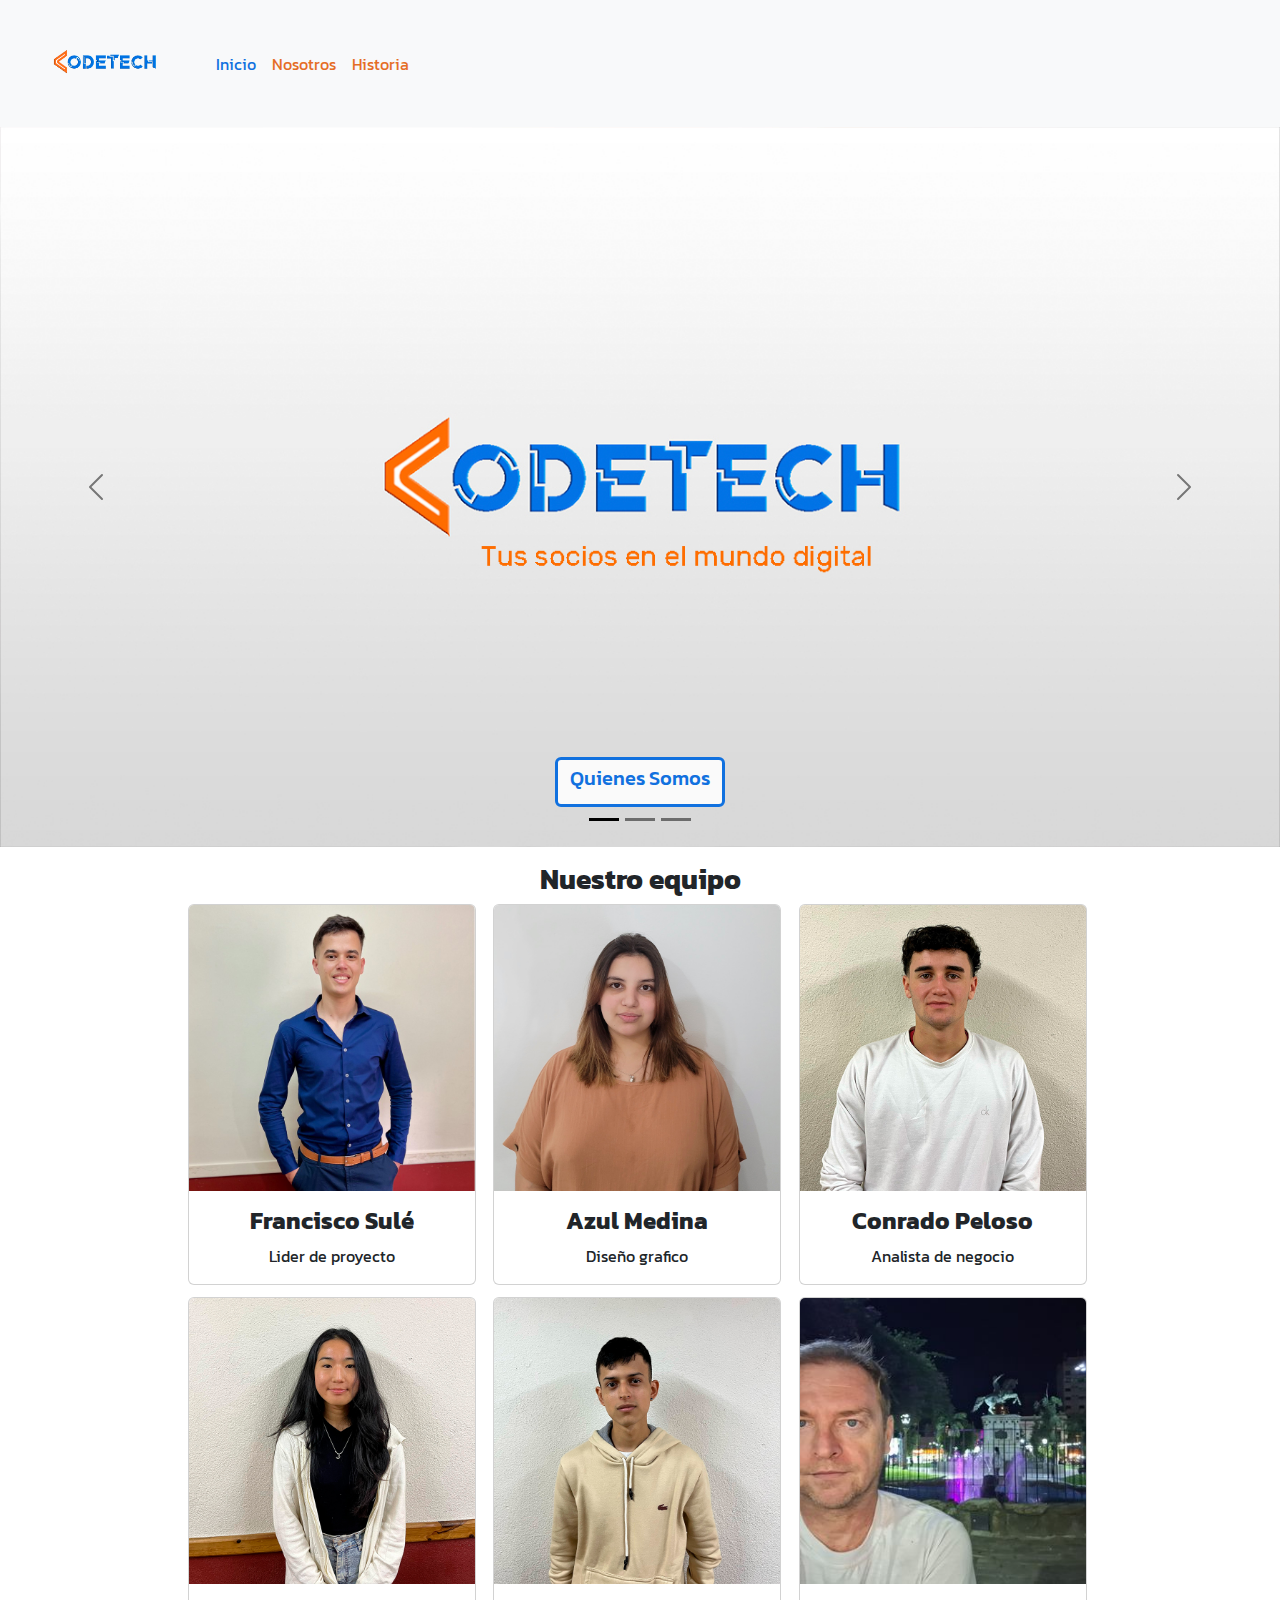
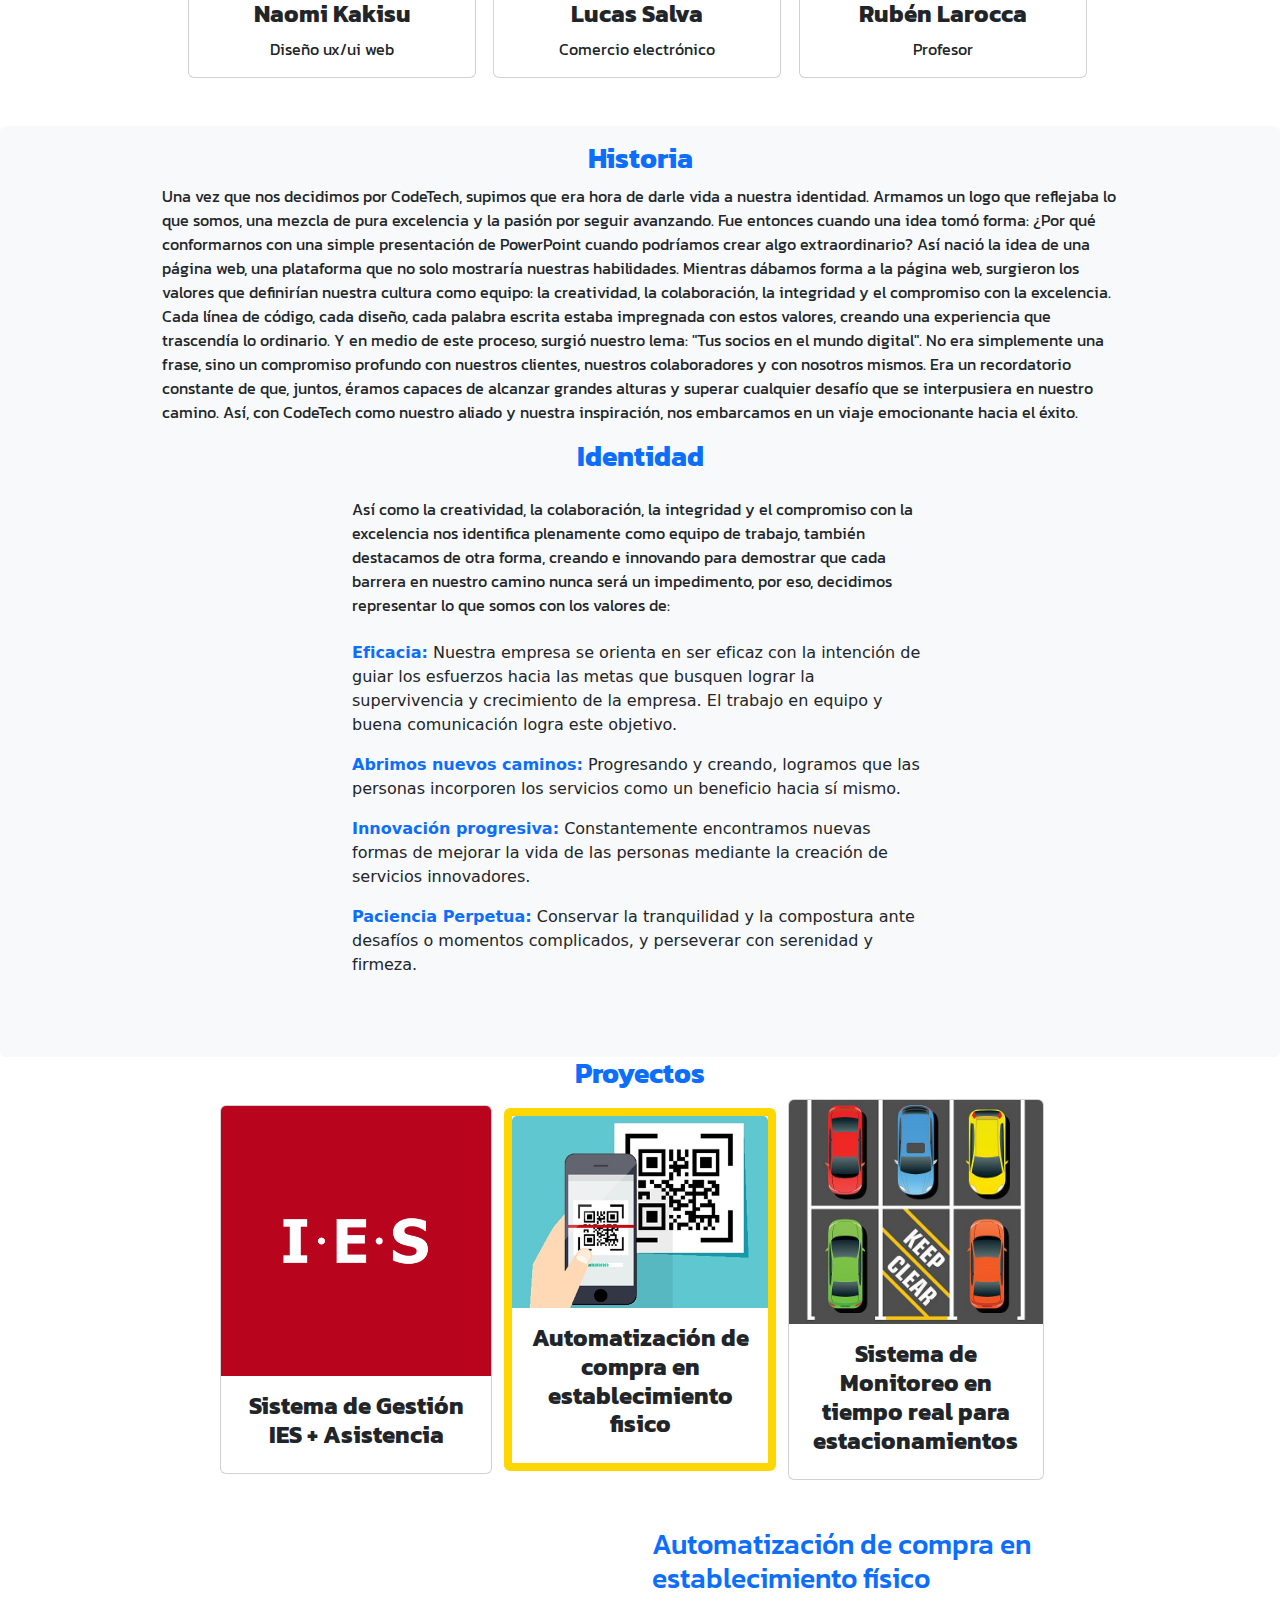
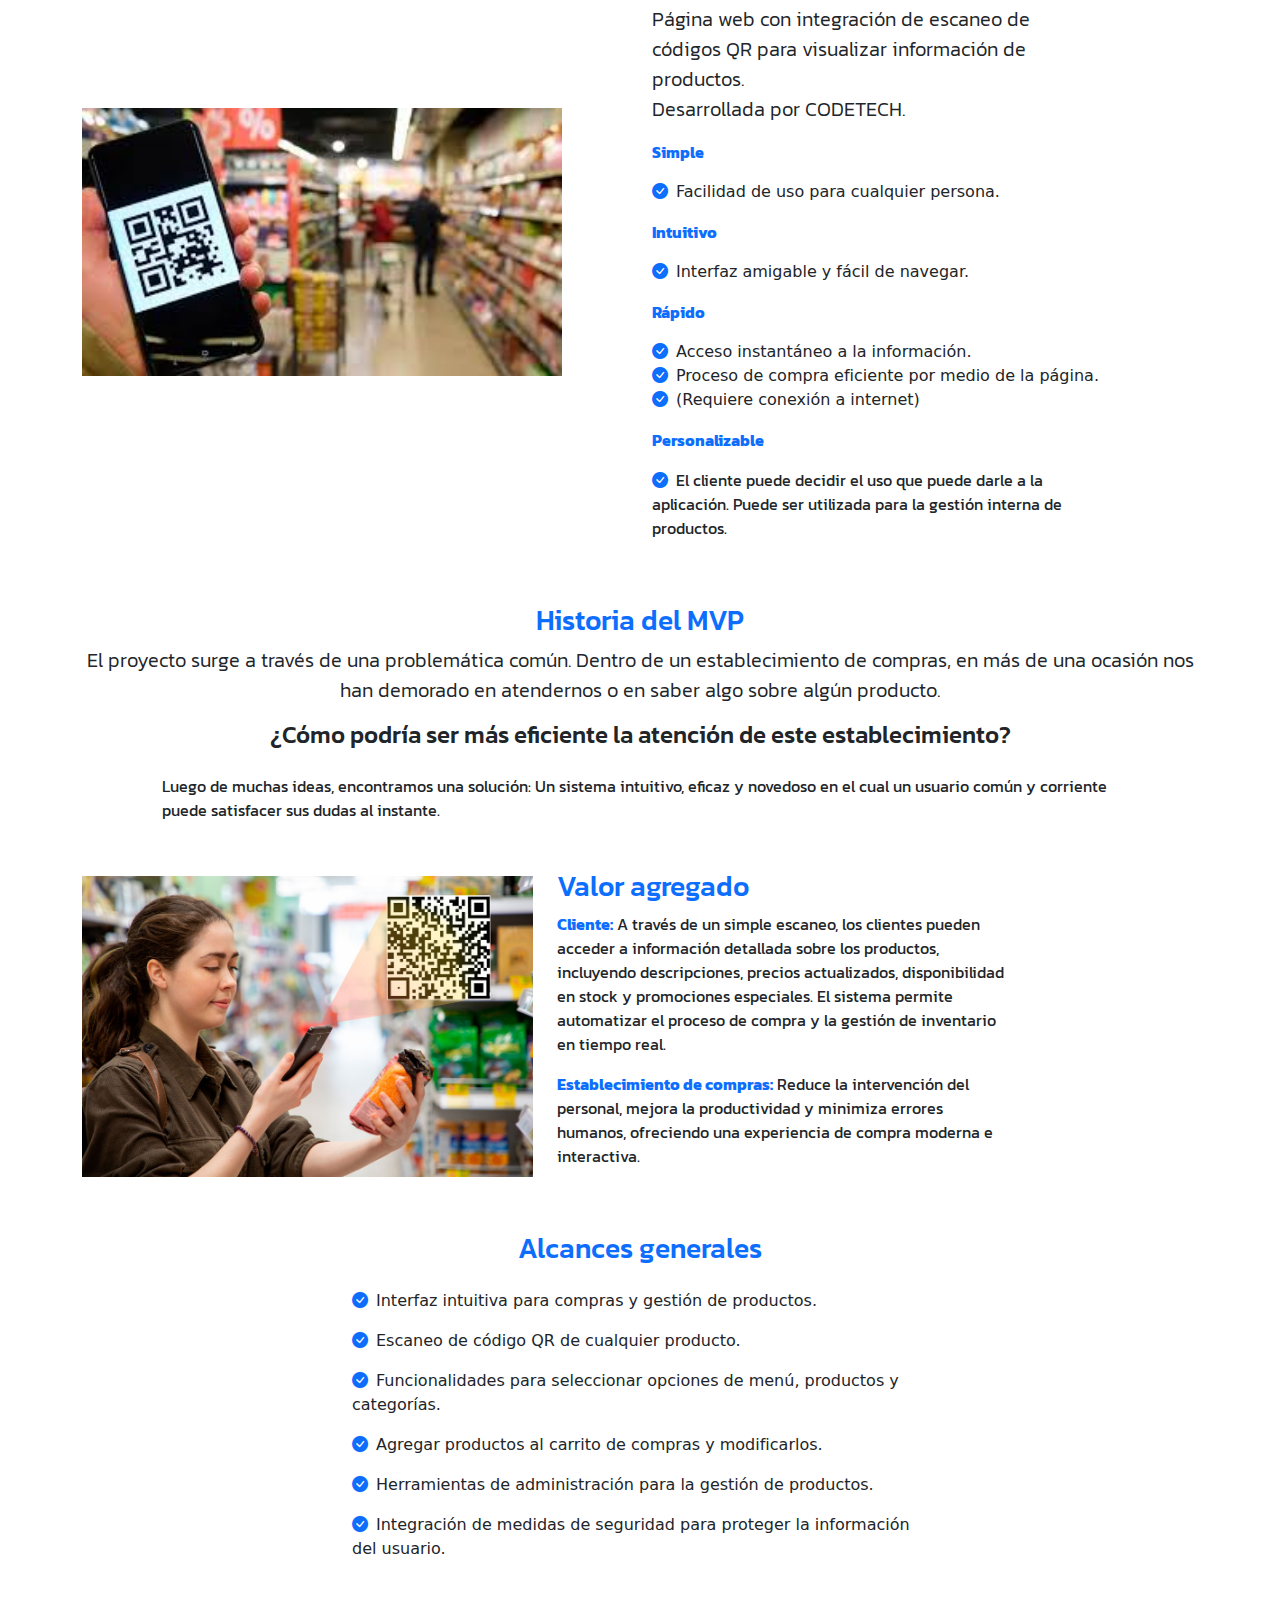
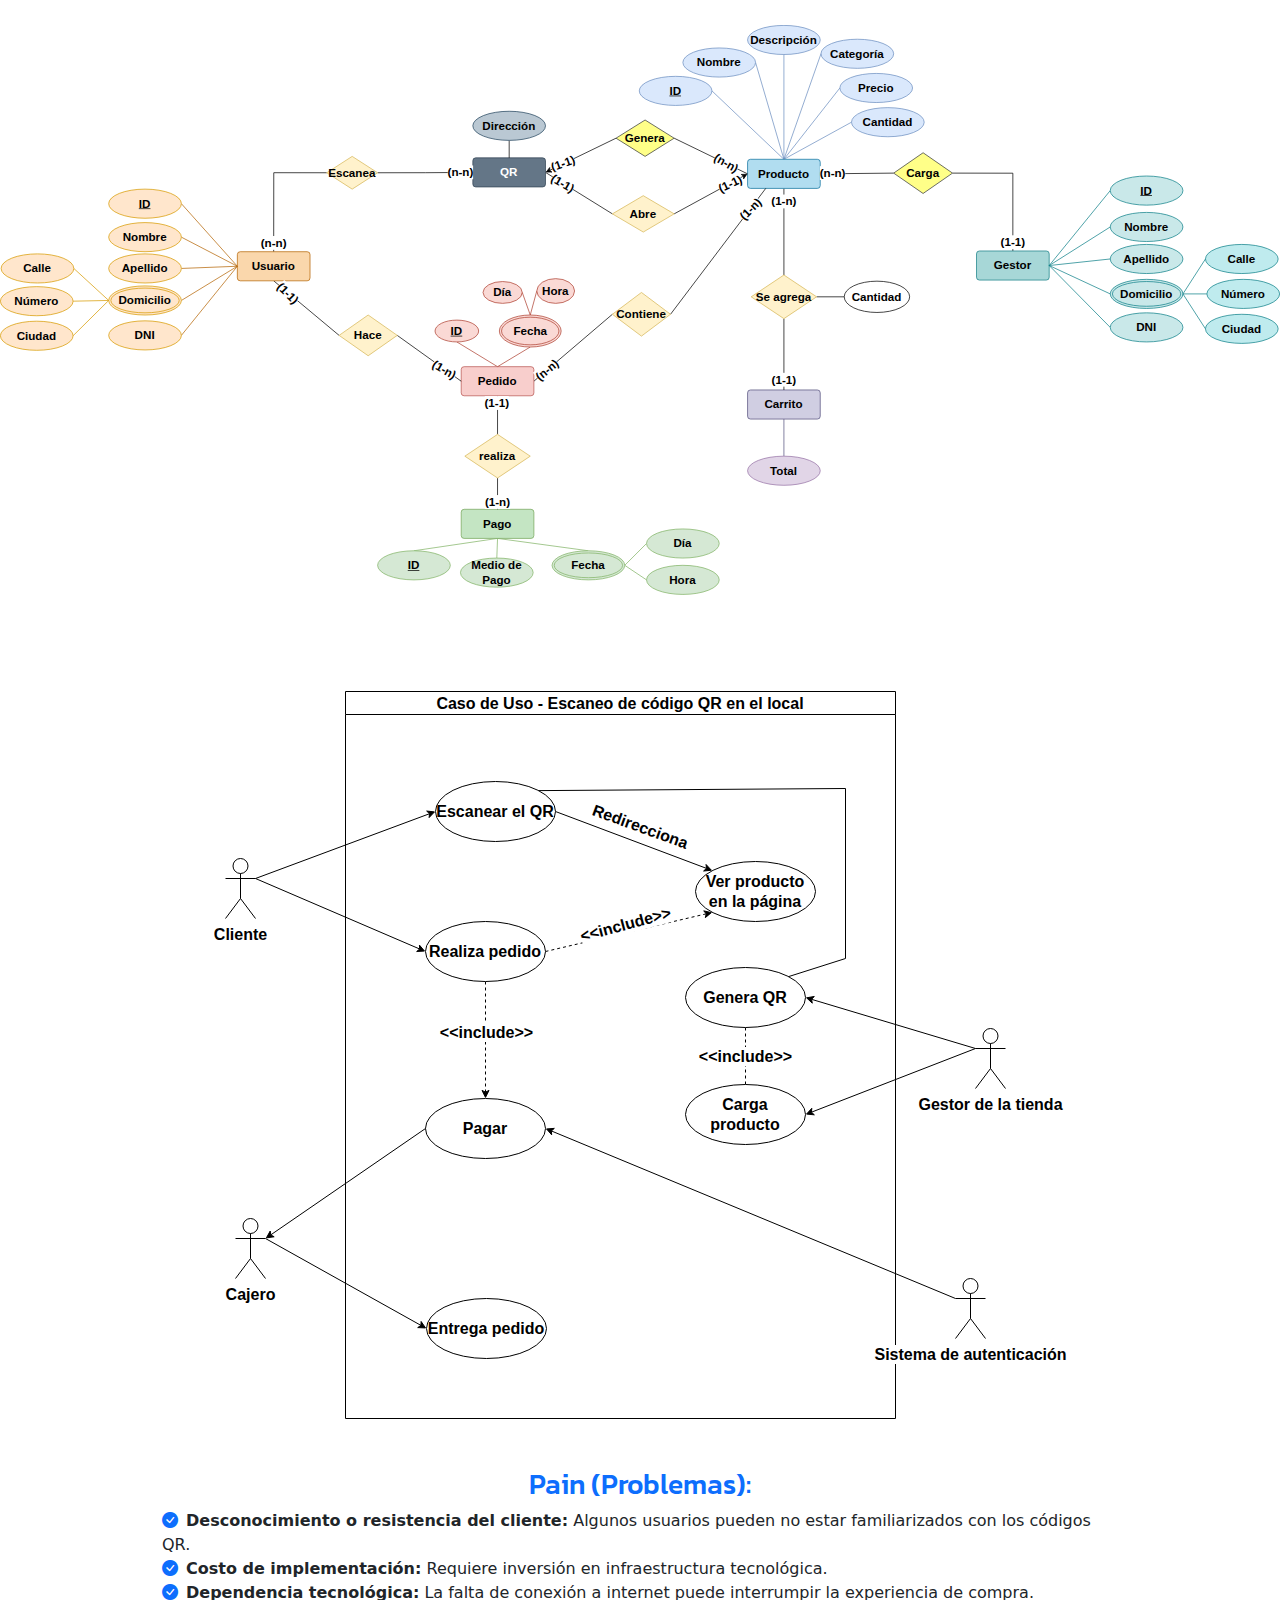
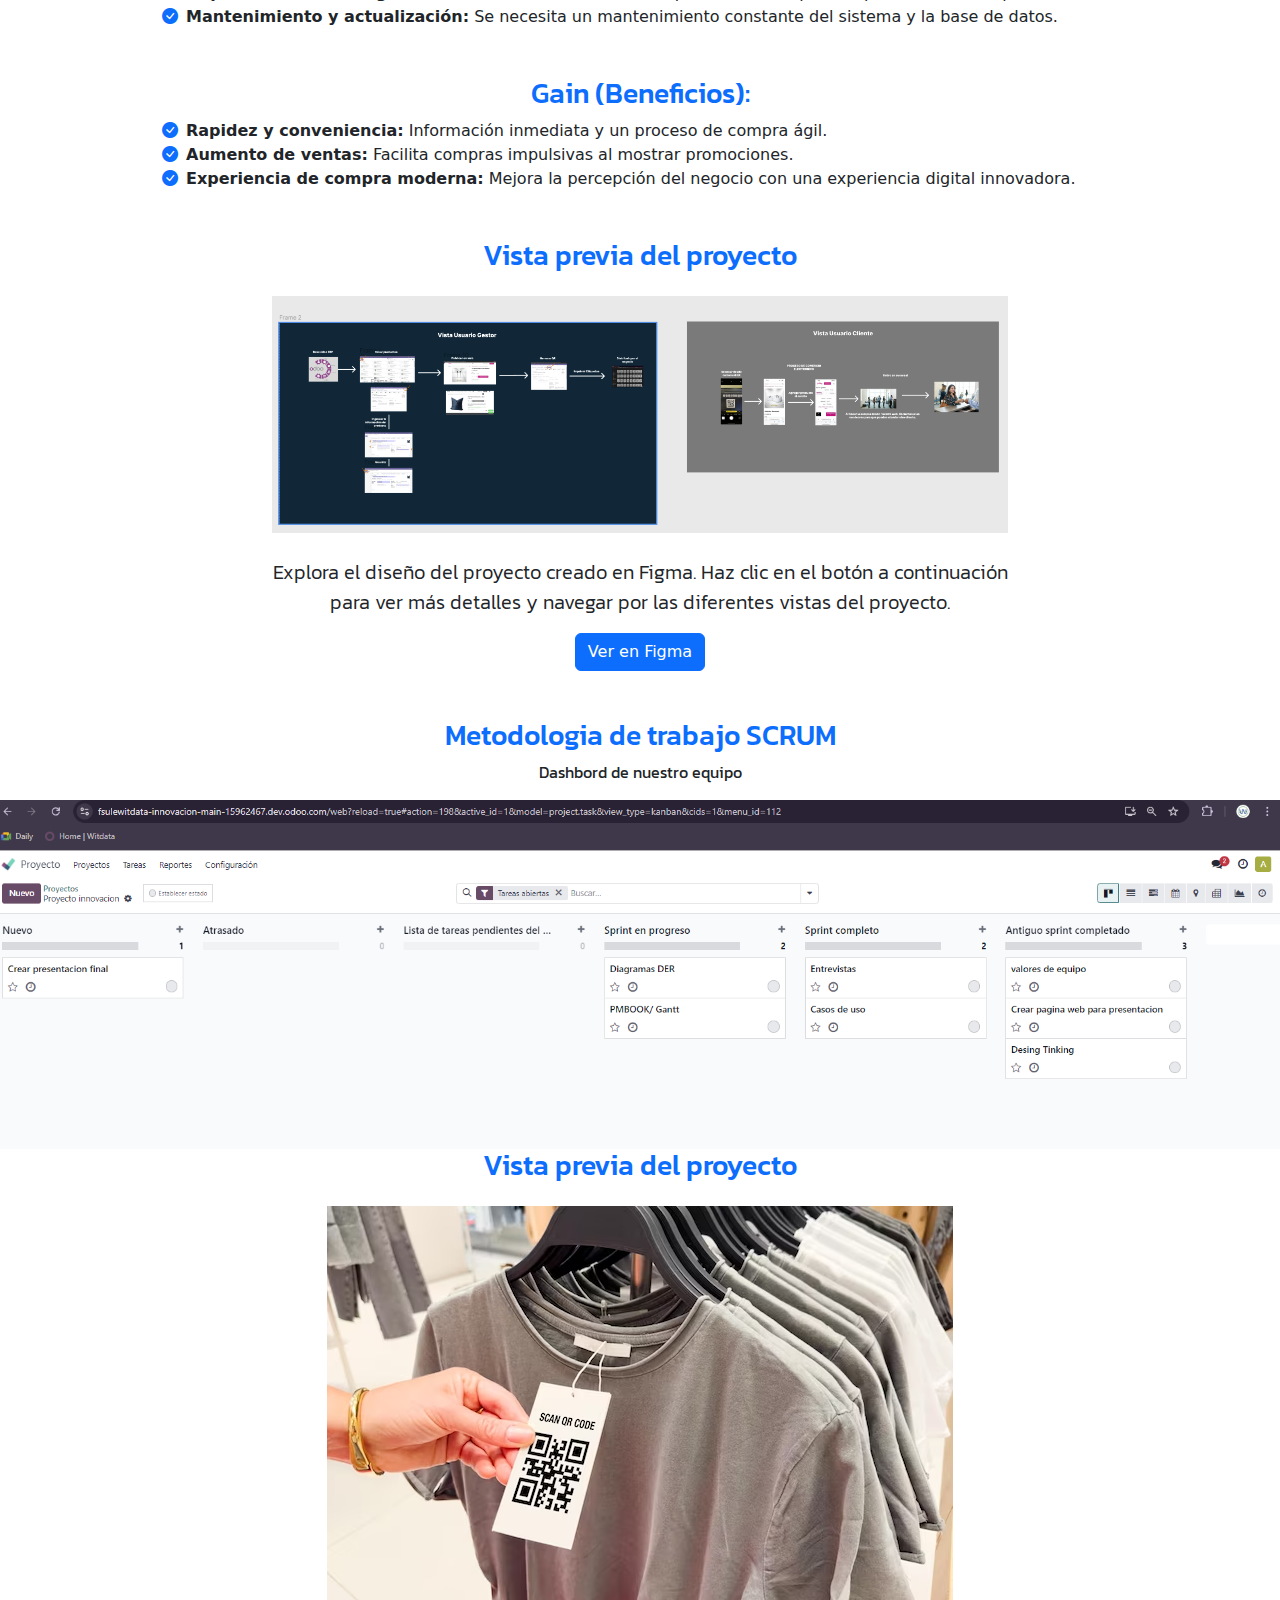
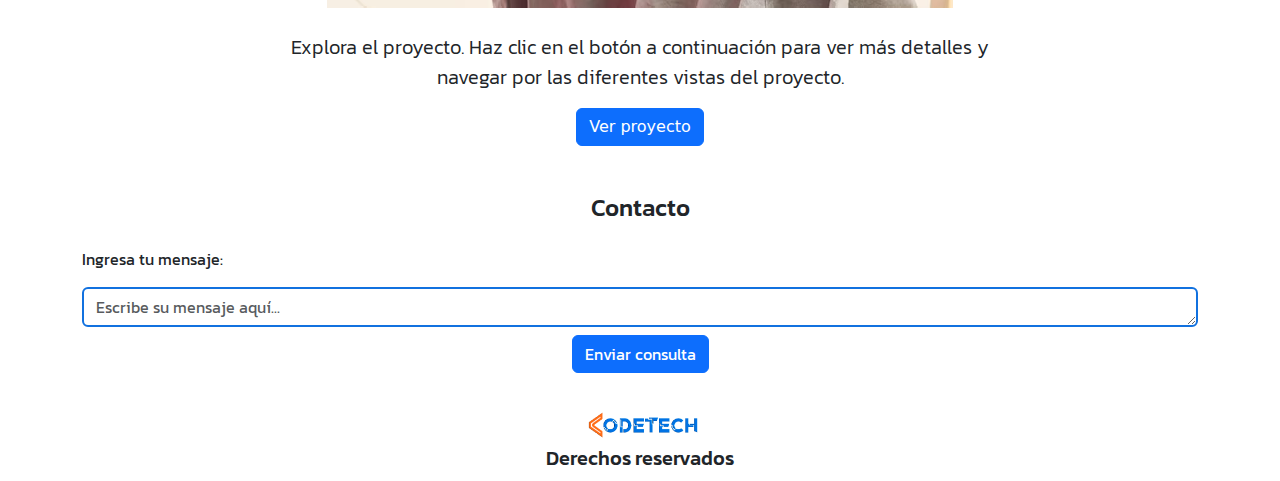
<file: index.html>
<!DOCTYPE html>
<html lang="es">

<head>
  <meta charset="UTF-8" />
  <meta name="viewport" content="width=device-width, initial-scale=1.0" />
  <title>CodeTech</title>
  <link rel="icon" type="image/png" href="/Static/CodeTech Original.png" />
  <link rel="stylesheet" href="css/index.css" />
  <link rel="stylesheet" href="css/navbar.css" />
  <link rel="stylesheet" href="css/grid.css" />
  <link rel="stylesheet" href="css/footer.css" />
  <link rel="stylesheet" href="css/gobal.css" />
  <link href="https://cdn.jsdelivr.net/npm/bootstrap@5.3.3/dist/css/bootstrap.min.css" rel="stylesheet"
    integrity="sha384-QWTKZyjpPEjISv5WaRU9OFeRpok6YctnYmDr5pNlyT2bRjXh0JMhjY6hW+ALEwIH" crossorigin="anonymous" />

  <link rel="preconnect" href="https://fonts.googleapis.com" />
  <link rel="preconnect" href="https://fonts.gstatic.com" crossorigin />
  <link rel="stylesheet" href="https://cdn.jsdelivr.net/npm/bootstrap-icons@1.3.0/font/bootstrap-icons.css">
  <link
    href="https://fonts.googleapis.com/css2?family=Kanit:ital,wght@0,100;0,200;0,300;0,400;0,500;0,600;0,700;0,800;0,900;1,100;1,200;1,300;1,400;1,500;1,600;1,700;1,800;1,900&display=swap"
    rel="stylesheet" />
</head>

<body>
  <!--Barra-->
  <nav class="navbar navbar-expand-lg bg-body-tertiary">
    <div class="container-fluid">
      <a class="navbar-brand" href="index.html">
        <img id="imgnav" src="/Static/CodeTech Original.png" alt="logo" />
      </a>
      <button class="navbar-toggler" type="button" data-bs-toggle="collapse" data-bs-target="#navbarNav"
        aria-controls="navbarNav" aria-expanded="false" aria-label="Toggle navigation">
        <span class="navbar-toggler-icon"></span>
      </button>
      <div class="collapse navbar-collapse" id="navbarNav">
        <ul class="navbar-nav">
          <li class="nav-item">
            <a class="nav-link active" style="color: #1171df" aria-current="page" href="index.html">Inicio</a>
          </li>
          <li class="nav-item">
            <a class="nav-link" style="color: #e56d25" href="#nosotros">Nosotros</a>
          </li>
          <li class="nav-item">
            <a class="nav-link" style="color: #e56d25" href="#historia">Historia</a>
          </li>
        </ul>
      </div>
    </div>
  </nav>

  <!--Inicio de carrucel Computadora-->

  <div style="font-family: monospace" id="carouselExampleDark" class="carousel carousel-dark slide">
    <div class="carousel-indicators">
      <button type="button" data-bs-target="#carouselExampleDark" data-bs-slide-to="0" class="active"
        aria-current="true" aria-label="Slide 1"></button>
      <button type="button" data-bs-target="#carouselExampleDark" data-bs-slide-to="1" aria-label="Slide 2"></button>
      <button type="button" data-bs-target="#carouselExampleDark" data-bs-slide-to="2" aria-label="Slide 3"></button>
    </div>
    <div class="carousel-inner">
      <div class="carousel-item active" data-bs-interval="3000">
        <img src="/Static/CodeTech Lema.png" class="d-block w-100" alt="..." />
        <div class="carousel-caption d-none d-md-block">
          <a class="btn btn-secondary" href="#nosotros" style="
                color: #1171df;
                background-color: #ffffffda;
                border: #1171df solid;
              " role="button" aria-disabled="true">
            <h5>Quienes Somos</h5>
          </a>
        </div>
      </div>
      <div class="carousel-item" data-bs-interval="2000">
        <img src="/Static/Fondo1logo.jpg" class="d-block w-100" alt="..." />
        <div class="carousel-caption d-none d-md-block">
          <a class="btn btn-secondary" href="#historia" style="
                color: #1171df;
                background-color: #ffffffda;
                border: #1171df solid;
              " role="button" aria-disabled="true">
            <h5>Nuestra historia</h5>
          </a>
          <p></p>
        </div>
      </div>
      <div class="carousel-item">
        <img src="/Static/Fondo2logo.jpg" class="d-block w-100" alt="..." />
        <div class="carousel-caption d-none d-md-block">
          <a class="btn btn-secondary" href="#whatsappForm" style="
                color: #1171df;
                background-color: #ffffffda;
                border: #1171df solid;
              " role="button" aria-disabled="true">
            <h5>Contacto</h5>
          </a>
          <p></p>
        </div>
      </div>
    </div>
    <button class="carousel-control-prev" type="button" data-bs-target="#carouselExampleDark" data-bs-slide="prev">
      <span class="carousel-control-prev-icon" aria-hidden="true"></span>
      <span class="visually-hidden">Previous</span>
    </button>
    <button class="carousel-control-next" type="button" data-bs-target="#carouselExampleDark" data-bs-slide="next">
      <span class="carousel-control-next-icon" aria-hidden="true"></span>
      <span class="visually-hidden">Next</span>
    </button>
  </div>
  <!--Fin carrusel computadora-->

  <!--Inicio carrusel mobile-->
  <div style="font-family: 'Kanit', sans-serif" id="carouselExampleIndicators" data-bs-ride="carousel"
    class="carousel slide">
    <div class="carousel-inner">
      <div class="carousel-item active">
        <img src="/Static/CodeTech Lema.png" class="d-block w-100" alt="..." />
        <div class="boton-carrousel d-flex justify-content-center">
          <!-- Modificación aquí -->
          <a class="btn btn-secondary" style="
                color: #1171df;
                background-color: #ffffffda;
                border: #1171df solid;
              " href="#nosotros" role="button" aria-disabled="true">
            <h5>Quienes Somos</h5>
          </a>
          <!-- <p>Tus socios en el mundo digital</p> -->
        </div>
      </div>
      <div class="carousel-item">
        <img src="/Static/Fondo1logo.jpg" class="d-block w-100" alt="..." />
        <div class="boton-carrousel d-flex justify-content-center">
          <!-- Modificación aquí -->
          <a class="btn btn-secondary" href="#historia" style="
                color: #1171df;
                background-color: #ffffffda;
                border: #1171df solid;
              " role="button" aria-disabled="true">
            <h5>Nuestra historia</h5>
          </a>
        </div>
      </div>
      <div class="carousel-item">
        <img src="/Static/Fondo2logo.jpg" class="d-block w-100" alt="..." />
        <div class="boton-carrousel d-flex justify-content-center">
          <!-- Modificación aquí -->
          <a class="btn btn-secondary" href="#whatsappForm" style="
                color: #1171df;
                background-color: #ffffffda;
                border: #1171df solid;
              " role="button" aria-disabled="true">
            <h5>Contacto</h5>
          </a>
        </div>
      </div>
    </div>
    <button class="carousel-control-prev" type="button" data-bs-target="#carouselExampleIndicators"
      data-bs-slide="prev">
      <span class="carousel-control-prev-icon" aria-hidden="true"></span>
      <span class="visually-hidden">Previous</span>
    </button>
    <button class="carousel-control-next" type="button" data-bs-target="#carouselExampleIndicators"
      data-bs-slide="next">
      <span class="carousel-control-next-icon" aria-hidden="true"></span>
      <span class="visually-hidden">Next</span>
    </button>
  </div>
  <!--Fin carrusel mobile-->


  <h3 style="font-family: 'Kanit', sans-serif;" id="nosotros" class="fw-bold mt-3 text-center">Nuestro equipo</h3>

  <div class="contenedor" style="font-family: 'Kanit', sans-serif;">
    <div class="grid3">
      <div class="card" style="width: 18rem">
        <img src="./Static/imgNosotros/Francisco.jpg" class="card-img-top" alt="..." />
        <div class="card-body">
          <h4 class="fw-bold text-center">Francisco Sulé</h4>
          <p class="card-text text-center">Lider de proyecto</p>
        </div>
      </div>
      <!--Fin card-->
      <div class="card" style="width: 18rem">
        <img src="./Static/imgNosotros/Azul.jpg" class="card-img-top" alt="..." />
        <div class="card-body">
          <h4 class="fw-bold text-center">Azul Medina</h4>
          <p class="card-text text-center">Diseño grafico</p>
        </div>
      </div>
      <!--Fin card-->
      <div class="card" style="width: 18rem">
        <img src="./Static/imgNosotros/Conrado.jpg" class="card-img-top" alt="..." />
        <div class="card-body">
          <h4 class="fw-bold text-center">Conrado Peloso</h4>
          <p class="card-text text-center">Analista de negocio</p>
        </div>
      </div>
      <!--Fin card-->
      <div class="card" style="width: 18rem">
        <img src="./Static/imgNosotros/Naomi.jpg" class="card-img-top" alt="..." />
        <div class="card-body">
          <h4 class="fw-bold text-center">Naomi Kakisu</h4>
          <p class="card-text text-center">Diseño ux/ui web</p>
        </div>
      </div>
      <!--Fin card-->
      <div class="card" style="width: 18rem">
        <img src="./Static/imgNosotros/Lucas.jpg" class="card-img-top" alt="..." />
        <div class="card-body">
          <h4 class="fw-bold text-center">Lucas Salva</h4>
          <p class="card-text text-center">Comercio electrónico</p>
        </div>
      </div>
      <!--Fin card-->
      <div class="card" style="width: 18rem">
        <img src="./Static/imgNosotros/Ruben.jpg" class="card-img-top" alt="..." />
        <div class="card-body">
          <h4 class="fw-bold text-center">Rubén Larocca</h4>
          <p class="card-text text-center">Profesor</p>
        </div>
      </div>
      <!--Fin card-->
    </div>
    <!--Fin grid3-->
  </div>
  <!--Fin contenedor-->



  <div data-bs-spy="scroll" data-bs-target="#navbar-example2" data-bs-root-margin="0px 0px -40%"
    data-bs-smooth-scroll="true" class="scrollspy-example container-fluid bg-body-tertiary p-3 mt-5 rounded-2"
    tabindex="0">

    <div class="container">
      <h3 id="historia" class="text-center fw-bold color-primario">Historia</h3>
      <p class="text-start historia">
        Una vez que nos decidimos por CodeTech, supimos que era hora de darle
        vida a nuestra identidad. Armamos un logo que reflejaba lo que somos,
        una mezcla de pura excelencia y la pasión por seguir avanzando. Fue
        entonces cuando una idea tomó forma: ¿Por qué conformarnos con una
        simple presentación de PowerPoint cuando podríamos crear algo
        extraordinario? Así nació la idea de una página web, una plataforma que
        no solo mostraría nuestras habilidades. Mientras dábamos forma a la
        página web, surgieron los valores que definirían nuestra cultura como
        equipo: la creatividad, la colaboración, la integridad y el compromiso
        con la excelencia. Cada línea de código, cada diseño, cada palabra
        escrita estaba impregnada con estos valores, creando una experiencia que
        trascendía lo ordinario. Y en medio de este proceso, surgió nuestro
        lema: "Tus socios en el mundo digital". No era simplemente una frase,
        sino un compromiso profundo con nuestros clientes, nuestros
        colaboradores y con nosotros mismos. Era un recordatorio constante de
        que, juntos, éramos capaces de alcanzar grandes alturas y superar
        cualquier desafío que se interpusiera en nuestro camino. Así, con
        CodeTech como nuestro aliado y nuestra inspiración, nos embarcamos en un
        viaje emocionante hacia el éxito.
      </p>
    </div>

    <div class="container mb-5">
  <h3 class="text-center fw-bold color-primario mb-4">Identidad</h3>
  
  <div class="row justify-content-center">
    <div class="col-md-8">
      <p id="scrollspyHeading2" class="text-start historia mb-4">
        Así como la creatividad, la colaboración, la integridad y el compromiso con la excelencia nos identifica
        plenamente como equipo de trabajo, también destacamos de otra forma, creando e innovando para demostrar que cada
        barrera en nuestro camino nunca será un impedimento, por eso, decidimos representar lo que somos con los valores
        de:
      </p>
      
      <ul class="list-unstyled historia">
        <li class="mb-3">
          <b class="text-primary">Eficacia:</b> Nuestra empresa se orienta en ser eficaz con la intención de guiar los
          esfuerzos hacia las metas que busquen lograr la supervivencia y crecimiento de la empresa. El trabajo en equipo y buena
          comunicación logra este objetivo.
        </li>
        <li class="mb-3">
          <b class="text-primary">Abrimos nuevos caminos:</b> Progresando y creando, logramos que las personas incorporen los servicios
          como un beneficio hacia sí mismo.
        </li>
        <li class="mb-3">
          <b class="text-primary">Innovación progresiva:</b> Constantemente encontramos nuevas formas de mejorar la vida de las personas
          mediante la creación de servicios innovadores.
        </li>
        <li class="mb-3">
          <b class="text-primary">Paciencia Perpetua:</b> Conservar la tranquilidad y la compostura ante desafíos o momentos complicados, y
          perseverar con serenidad y firmeza.
        </li>
      </ul>
    </div>
  </div>
</div>


  </div>



  <h3 style="font-family: 'Kanit', sans-serif;" class="fw-bold color-primario text-center">Proyectos</h3>

  <div class="contenedor" style="font-family: 'Kanit', sans-serif;">
    <div class="grid3">
      <div class="card" style="width: 17rem">
        <img src="./Static/IES.png" class="card-img-top" alt="..." />
        <div class="card-body">
          <h4 class="fw-bold text-center">Sistema de Gestión IES + Asistencia</h4>
          <p class="card-text text-center"></p>
        </div>
      </div>
      <!--Fin card-->
      <div class="card" style="width: 17rem; border: solid 8px gold;;">
        <img src="./Static/qr.jpg" class="card-img-top" alt="..." />
        <div class="card-body">
          <h4 class="fw-bold text-center">Automatización de compra en establecimiento fisico</h4>
          <p class="card-text text-center"></p>
        </div>
      </div>
      <!--Fin card-->
      <div class="card" style="width: 16rem">
        <img src="./Static/estacionamiento.jpg" class="card-img-top" alt="..." />
        <div class="card-body">
          <h4 class="fw-bold text-center">Sistema de Monitoreo en tiempo real para estacionamientos</h4>
          <p class="card-text text-center"></p>
        </div>
      </div>
      <!--Fin card-->

      <!--Fin card-->

      <!--Fin card-->

      <!--Fin card-->
    </div>
    <!--Fin grid3-->
  </div>
  <!--Fin contenedor-->

  <div class="container mt-5 mb-5" >
    <div class="row align-items-center">
      <!-- Columna más grande para la imagen a la izquierda -->
      <div class="col-md-6 mb-4 mb-md-0">
        <img src="/Static/img-grid.jpg" style="width: 30em;" alt="Imagen relacionada con automatización de compra">
      </div>
  
      <!-- Columna más pequeña para el texto a la derecha -->
      <div class="col-md-5">
        <h3 class="text-primary">Automatización de compra en establecimiento físico</h3>
        <p class="lead">Página web con integración de escaneo de códigos QR para visualizar información de productos.<br>
          Desarrollada por CODETECH.</p>
  
        <div class="text-start">
          <p><b class="text-primary">Simple</b></p>
          <ul class="list-unstyled">
            <li><i class="bi bi-check-circle-fill text-primary me-2"></i>Facilidad de uso para cualquier persona.</li>
          </ul>
  
          <p><b class="text-primary">Intuitivo</b></p>
          <ul class="list-unstyled">
            <li><i class="bi bi-check-circle-fill text-primary me-2"></i>Interfaz amigable y fácil de navegar.</li>
          </ul>
  
          <p><b class="text-primary">Rápido</b></p>
          <ul class="list-unstyled">
            <li><i class="bi bi-check-circle-fill text-primary me-2"></i>Acceso instantáneo a la información.</li>
            <li><i class="bi bi-check-circle-fill text-primary me-2"></i>Proceso de compra eficiente por medio de la página.</li>
            <li><i class="bi bi-check-circle-fill text-primary me-2"></i>(Requiere conexión a internet)</li>
          </ul>
  
          <p><b class="text-primary">Personalizable</b></p>
          <p><i class="bi bi-check-circle-fill text-primary me-2"></i>El cliente puede decidir el uso que puede darle a la aplicación. Puede ser utilizada para la gestión interna de productos.</p>
        </div>
      </div>
    </div>
  </div>
  
  
  
  <div class="text-center container mt-5 mb-5">
    <h3 class="text-primary">Historia del MVP</h3>
    <p class="lead">El proyecto surge a través de una problemática común. Dentro de un establecimiento de compras, en más de una ocasión nos han demorado en atendernos o en saber algo sobre algún producto.</p>
    <h4 class="text-center mb-4">¿Cómo podría ser más eficiente la atención de este establecimiento?</h4>
    <div class="text-start historia">
      <p>Luego de muchas ideas, encontramos una solución: Un sistema intuitivo, eficaz y novedoso en el cual un usuario común y corriente puede satisfacer sus dudas al instante.</p>
    </div>
  </div>
  
  <div class="container mt-5 mb-5">
    <div class="row align-items-center">
      <!-- Columna más grande para la imagen a la izquierda -->
      <div class="col-md-5 mb-4 mb-md-0">
        <img src="/Static/1shutterstock_1373989358-2.jpg" class="img-fluid" style="width: 30em;" alt="Imagen relacionada con valor agregado">
      </div>
  
      <!-- Columna más pequeña para el texto a la derecha -->
      <div class="col-md-5">
        <h3 class="text-primary">Valor agregado</h3>
        <p><b class="text-primary">Cliente:</b> A través de un simple escaneo, los clientes pueden acceder a información detallada sobre los productos, incluyendo descripciones, precios actualizados, disponibilidad en stock y promociones especiales. El sistema permite automatizar el proceso de compra y la gestión de inventario en tiempo real.</p>
  
        <p><b class="text-primary">Establecimiento de compras:</b> Reduce la intervención del personal, mejora la productividad y minimiza errores humanos, ofreciendo una experiencia de compra moderna e interactiva.</p>
      </div>
    </div>
  </div>
  
  <div class="container mb-5">
    <h3 class="text-primary text-center mb-4">Alcances generales</h3>
    <div class="row justify-content-center">
      <div class="col-md-8">
        <ul class="list-unstyled historia">
          <li class="mb-3"><i class="bi bi-check-circle-fill text-primary me-2"></i>Interfaz intuitiva para compras y gestión de productos.</li>
          <li class="mb-3"><i class="bi bi-check-circle-fill text-primary me-2"></i>Escaneo de código QR de cualquier producto.</li>
          <li class="mb-3"><i class="bi bi-check-circle-fill text-primary me-2"></i>Funcionalidades para seleccionar opciones de menú, productos y categorías.</li>
          <li class="mb-3"><i class="bi bi-check-circle-fill text-primary me-2"></i>Agregar productos al carrito de compras y modificarlos.</li>
          <li class="mb-3"><i class="bi bi-check-circle-fill text-primary me-2"></i>Herramientas de administración para la gestión de productos.</li>
          <li class="mb-3"><i class="bi bi-check-circle-fill text-primary me-2"></i>Integración de medidas de seguridad para proteger la información del usuario.</li>
        </ul>
      </div>
    </div>
  </div>
  
  
  
  <div class="text-center mt-5 mb-5">
    <img src="/Static/CodeTech DER.svg" class="img-fluid" alt="">
  </div>
  <div class="text-center mt-5 mb-5">
    <img src="/Static/CodeTech Caso de Uso.drawio.svg" class="img-fluid mt-5" alt="">
  </div>

  
  <div class="container mb-5">
    <h3 class="text-primary text-center">Pain (Problemas):</h3>
    <ul class="historia list-unstyled">
      <li><i class="bi bi-check-circle-fill text-primary mb-2 me-2"></i><b>Desconocimiento o resistencia del cliente:</b> Algunos usuarios pueden no estar familiarizados con los códigos QR.</li>
      <li><i class="bi bi-check-circle-fill text-primary mb-2 me-2"></i><b>Costo de implementación:</b> Requiere inversión en infraestructura tecnológica.</li>
      <li><i class="bi bi-check-circle-fill text-primary mb-2 me-2"></i><b>Dependencia tecnológica:</b> La falta de conexión a internet puede interrumpir la experiencia de compra.</li>
      <li><i class="bi bi-check-circle-fill text-primary mb-2 me-2"></i><b>Mantenimiento y actualización:</b> Se necesita un mantenimiento constante del sistema y la base de datos.</li>
    </ul>
  </div>
  
  <div class="container mb-5">
    <h3 class="text-primary text-center">Gain (Beneficios):</h3>
    <ul class="historia list-unstyled">
      <li><i class="bi bi-check-circle-fill text-primary mb-2 me-2"></i><b>Rapidez y conveniencia:</b> Información inmediata y un proceso de compra ágil.</li>
      <li><i class="bi bi-check-circle-fill text-primary mb-2 me-2"></i><b>Aumento de ventas:</b> Facilita compras impulsivas al mostrar promociones.</li>
      <li><i class="bi bi-check-circle-fill text-primary mb-2 me-2"></i><b>Experiencia de compra moderna:</b> Mejora la percepción del negocio con una experiencia digital innovadora.</li>
    </ul>
  </div>
  
  <div class="container text-center mb-5">
    <h3 class="text-primary mb-4">Vista previa del proyecto</h3>
    
    <div class="row justify-content-center">
      <div class="col-md-8">
        <!-- Imagen de vista previa -->
        <img src="/Static/figma.png" class="img-fluid mb-4" alt="Vista previa del proyecto en Figma">
        
        <!-- Descripción -->
        <p class="lead">Explora el diseño del proyecto creado en Figma. Haz clic en el botón a continuación para ver más detalles y navegar por las diferentes vistas del proyecto.</p>
        
        <!-- Botón para ver en Figma -->
        <a href="https://www.figma.com/design/RBTGHThtKfzDJ5OLXauoVT/innovacion?node-id=0-1&node-type=canvas&t=x12lH61gSqjbdBRN-0" class="btn btn-primary" target="_blank">
          Ver en Figma
        </a>
      </div>
    </div>
  </div>
  


  <div class="text-center mt-3">
    <h3 class="color-primario">Metodologia de trabajo SCRUM</h3>
    <p>Dashbord de nuestro equipo</p>
    <img class="img-fluid" src="./Static/Metodologia de trabajo.png" alt="">
  </div>

  <div class="container text-center mb-5">
    <h3 class="text-primary mb-4">Vista previa del proyecto</h3>
    
    <div class="row justify-content-center">
      <div class="col-md-8">
        <!-- Imagen de vista previa -->
        <img src="/Static/qr-odoo.avif" class="img-fluid mb-4" alt="Vista previa del proyecto en Figma">
        
        <!-- Descripción -->
        <p class="lead">Explora el proyecto. Haz clic en el botón a continuación para ver más detalles y navegar por las diferentes vistas del proyecto.</p>
        
        <!-- Botón para ver en Figma -->
        <a href="https://fsulewitdata-innovacion.odoo.com/" class="btn btn-primary" target="_blank">
          Ver proyecto
        </a>
      </div>
    </div>
  </div>

  <div style="font-family: 'Kanit', sans-serif" class="container d-flex flex-column justify-content-center mt-5">
    <h4 class="mb-4 text-center">Contacto</h4>

    <form class="d-flex flex-column justify-content-center" id="whatsappForm">
      <div class="form-group">
        <label for="mensaje" class="text-center align-self-center">Ingresa tu mensaje:</label>
        <textarea style="border: solid 2px #1171df" class="form-control mt-3 mx-auto" id="mensaje" name="mensaje"
          rows="4" placeholder="Escribe su mensaje aquí..."></textarea>
      </div>
      <button type="submit" class="btn btn-primary mt-2 align-self-center">
        Enviar consulta
      </button>
    </form>
  </div>

  <footer>
    <div>
      <img src="/Static/CodeTech Original.png" alt="" />
      <!-- <nav
          class="contenedor d-flex justify-content-center"
          style="gap: 12px; margin-top: -10pxrem"
        >
          <a style="color: #e56d25; text-decoration: none" href="nosotros.html"
            >Quienes somos</a
          >
          <a style="color: #e56d25; text-decoration: none" href="">Identidad</a>
          <a style="color: #e56d25; text-decoration: none" href="historia.html"
            >Nuestra historia</a
          >
        </nav> -->
      <h5 class="">Derechos reservados</h5>
    </div>
  </footer>

  <script src="js/script.js"></script>
  <script src="https://cdn.jsdelivr.net/npm/bootstrap@5.3.3/dist/js/bootstrap.bundle.min.js"
    integrity="sha384-YvpcrYf0tY3lHB60NNkmXc5s9fDVZLESaAA55NDzOxhy9GkcIdslK1eN7N6jIeHz"
    crossorigin="anonymous"></script>
</body>

</html>
</file>
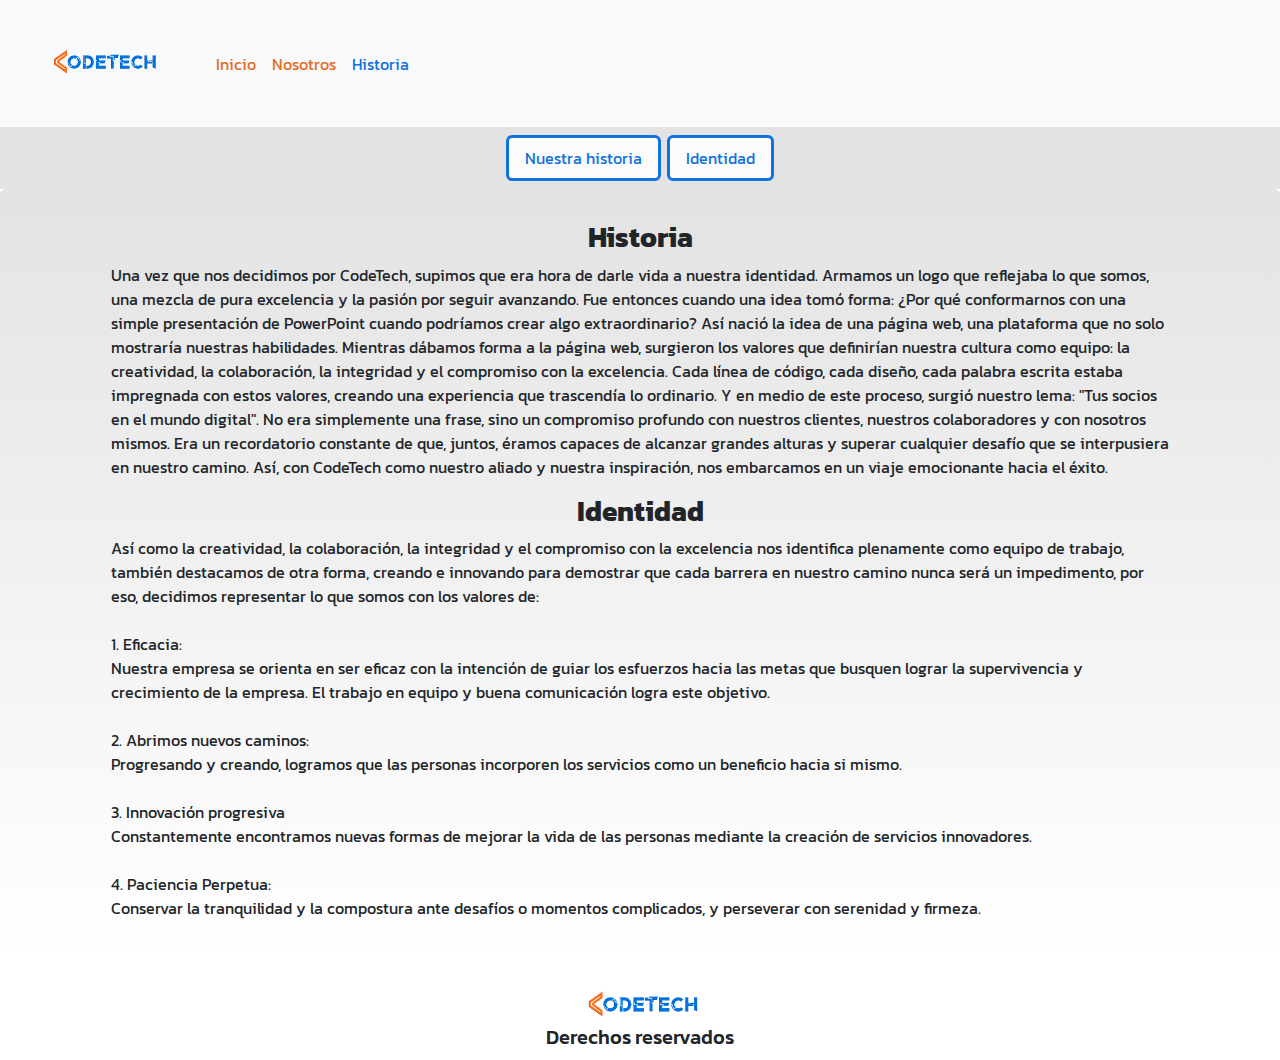
<file: historia.html>
<!DOCTYPE html>
<html lang="es">
  <head>
    <meta charset="UTF-8" />
    <meta name="viewport" content="width=device-width, initial-scale=1.0" />
    <title>CodeTech</title>
    <link rel="icon" type="image/png" href="/Static/CodeTech Original.png" />
    <link rel="stylesheet" href="css/navbar.css" />
    <link rel="stylesheet" href="css/footer.css" />
    <link rel="stylesheet" href="css/index.css" />
    <link rel="stylesheet" href="css/gobal.css" />
    <link
      href="https://cdn.jsdelivr.net/npm/bootstrap@5.3.3/dist/css/bootstrap.min.css"
      rel="stylesheet"
      integrity="sha384-QWTKZyjpPEjISv5WaRU9OFeRpok6YctnYmDr5pNlyT2bRjXh0JMhjY6hW+ALEwIH"
      crossorigin="anonymous"
    />

    <link rel="preconnect" href="https://fonts.googleapis.com" />
    <link rel="preconnect" href="https://fonts.gstatic.com" crossorigin />
    <link
      href="https://fonts.googleapis.com/css2?family=Kanit:ital,wght@0,100;0,200;0,300;0,400;0,500;0,600;0,700;0,800;0,900;1,100;1,200;1,300;1,400;1,500;1,600;1,700;1,800;1,900&display=swap"
      rel="stylesheet"
    />
  </head>
  <body>
    <!--Barra-->
    <nav class="navbar navbar-expand-lg bg-body-tertiary">
      <div class="container-fluid">
        <a class="navbar-brand" href="index.html">
          <img id="imgnav" src="/Static/CodeTech Original.png" alt="logo" />
        </a>
        <button
          class="navbar-toggler"
          type="button"
          data-bs-toggle="collapse"
          data-bs-target="#navbarNav"
          aria-controls="navbarNav"
          aria-expanded="false"
          aria-label="Toggle navigation"
        >
          <span class="navbar-toggler-icon"></span>
        </button>
        <div class="collapse navbar-collapse" id="navbarNav">
          <ul class="navbar-nav">
            <li class="nav-item">
              <a
                class="nav-link active"
                style="color: #e56d25"
                aria-current="page"
                href="index.html"
                >Inicio</a
              >
            </li>
            <li class="nav-item">
              <a class="nav-link" style="color: #e56d25" href="nosotros.html"
                >Nosotros</a
              >
            </li>
            <li class="nav-item">
              <a class="nav-link" style="color: #1171df" href="historia.html"
                >Historia</a
              >
            </li>
          </ul>
        </div>
      </div>
    </nav>

    <nav id="navbar-example2" style="background-color: rgb(227,227,227) !important;" class="navbar bg-body-tertiary  px-3  d-flex justify-content-center">
      
      <ul class="nav nav-pills">
        <li class="nav-item">
          <a class="nav-link" style="
          color: #1171df;
          background-color: #ffffffda;
          border: #1171df solid;
          margin-right: 6px;
        "  href="#historia">Nuestra historia</a>
        </li>
        <li class="nav-item">
          <a class="nav-link" style="
          color: #1171df;
          background-color: #ffffffda;
          border: #1171df solid;
        " href="#scrollspyHeading2">Identidad</a>
        </li>
        
      </ul>
    </nav>
    <div data-bs-spy="scroll" style="background: rgb(227,227,227)!important;
    background: linear-gradient(180deg, rgba(227,227,227,1) 0%, rgba(255,255,255,0.9386936903667717) 100%) !important;" data-bs-target="#navbar-example2" data-bs-root-margin="0px 0px -40%" data-bs-smooth-scroll="true" class="scrollspy-example bg-body-tertiary p-3 rounded-2" tabindex="0">
      
      <p><div class="contenedor">
        <h3 id="historia" class="text-center fw-bold">Historia</h3>
        <p   class="text-start historia">
          Una vez que nos decidimos por CodeTech, supimos que era hora de darle
          vida a nuestra identidad. Armamos un logo que reflejaba lo que somos,
          una mezcla de pura excelencia y la pasión por seguir avanzando. Fue
          entonces cuando una idea tomó forma: ¿Por qué conformarnos con una
          simple presentación de PowerPoint cuando podríamos crear algo
          extraordinario? Así nació la idea de una página web, una plataforma que
          no solo mostraría nuestras habilidades. Mientras dábamos forma a la
          página web, surgieron los valores que definirían nuestra cultura como
          equipo: la creatividad, la colaboración, la integridad y el compromiso
          con la excelencia. Cada línea de código, cada diseño, cada palabra
          escrita estaba impregnada con estos valores, creando una experiencia que
          trascendía lo ordinario. Y en medio de este proceso, surgió nuestro
          lema: "Tus socios en el mundo digital". No era simplemente una frase,
          sino un compromiso profundo con nuestros clientes, nuestros
          colaboradores y con nosotros mismos. Era un recordatorio constante de
          que, juntos, éramos capaces de alcanzar grandes alturas y superar
          cualquier desafío que se interpusiera en nuestro camino. Así, con
          CodeTech como nuestro aliado y nuestra inspiración, nos embarcamos en un
          viaje emocionante hacia el éxito.
        </p>
      </div></p>
      <p><div class="contenedor">
        <h3 class="text-center fw-bold">Identidad</h3>
        <p id="scrollspyHeading2" class="text-start historia">
          Así como la creatividad, la colaboración, la integridad y el compromiso con la excelencia nos identifica plenamente como equipo de trabajo, también destacamos de otra forma, creando e innovando para demostrar que cada barrera en nuestro camino nunca será un impedimento, por eso, decidimos representar lo que somos con los valores de:<br><br>
1. Eficacia:<br>
Nuestra empresa se orienta en ser eficaz con la intención de guiar los esfuerzos hacia las metas que busquen lograr la supervivencia y crecimiento de la empresa. El trabajo en equipo y buena comunicación logra este objetivo.<br><br>

2. Abrimos nuevos caminos:<br>
Progresando y creando, logramos que las personas incorporen los servicios como un beneficio hacia si mismo.<br><br>

3. Innovación progresiva<br>
Constantemente encontramos nuevas formas de mejorar la vida de las personas mediante la creación de servicios innovadores.<br><br>

4. Paciencia Perpetua:<br>
Conservar la tranquilidad y la compostura ante desafíos o momentos complicados, y perseverar con serenidad y firmeza.
        </p>
      </div></p>
     
    </div>

    <footer>
      <div>
        <img src="/Static/CodeTech Original.png" alt="" />
        <h5 class="">Derechos reservados</h5>
      </div>
    </footer>

    <script
      src="https://cdn.jsdelivr.net/npm/bootstrap@5.3.3/dist/js/bootstrap.bundle.min.js"
      integrity="sha384-YvpcrYf0tY3lHB60NNkmXc5s9fDVZLESaAA55NDzOxhy9GkcIdslK1eN7N6jIeHz"
      crossorigin="anonymous"
    ></script>
  </body>
</html>
</file>
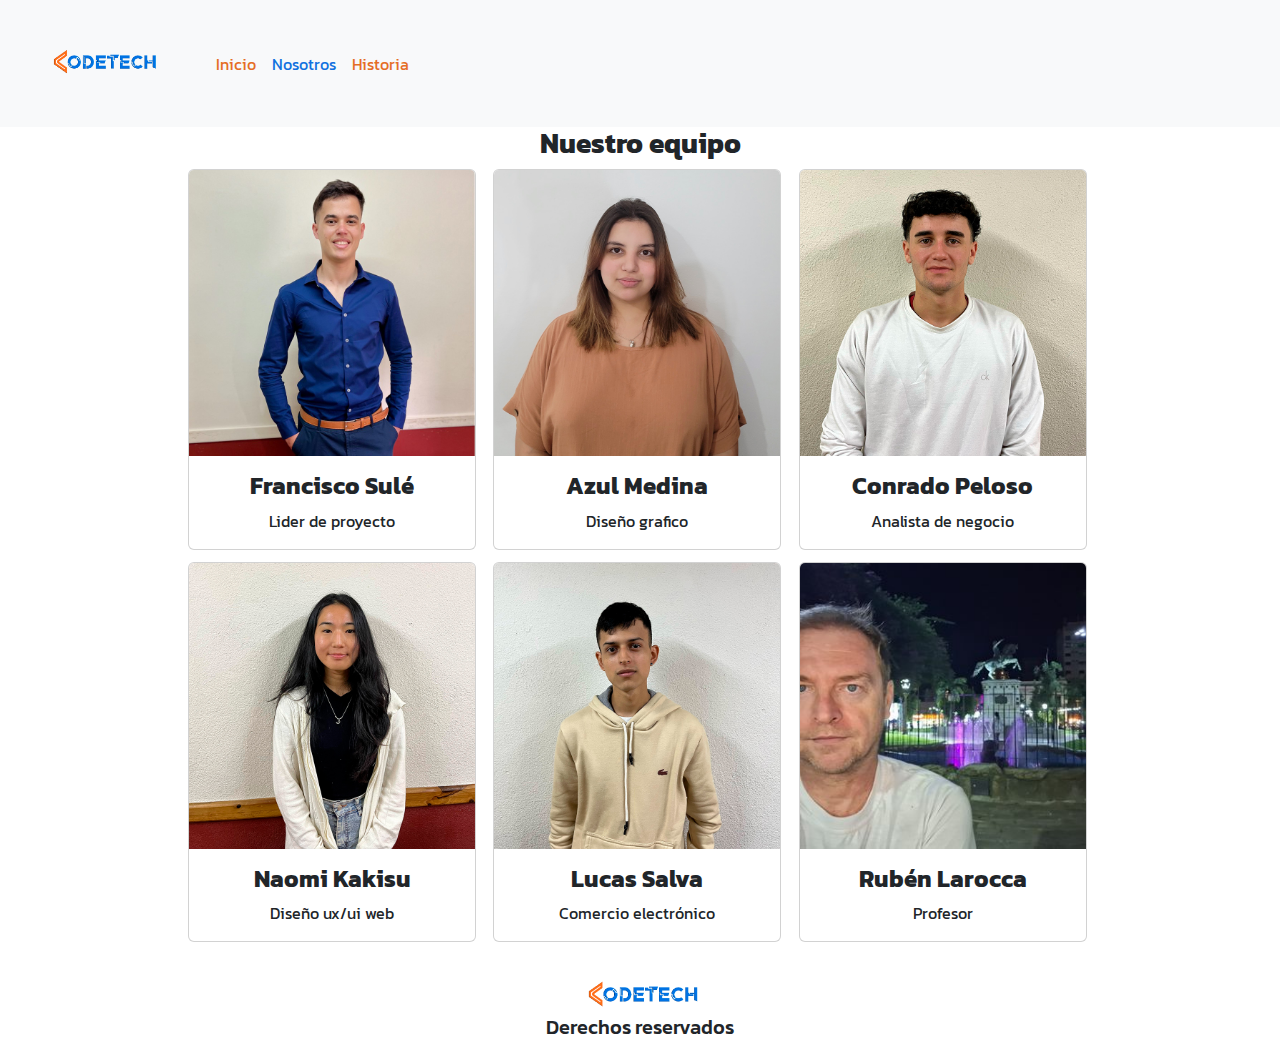
<file: nosotros.html>
<!DOCTYPE html>
<html lang="es">
  <head>
    <meta charset="UTF-8" />
    <meta name="viewport" content="width=device-width, initial-scale=1.0" />
    <title>CodeTech</title>
    <link rel="icon" type="image/png" href="/Static/CodeTech Original.png" />
    <link rel="stylesheet" href="css/navbar.css" />
    <link rel="stylesheet" href="css/footer.css" />
    <link rel="stylesheet" href="css/grid.css" />
    <link rel="stylesheet" href="css/gobal.css" />
    <link
      href="https://cdn.jsdelivr.net/npm/bootstrap@5.3.3/dist/css/bootstrap.min.css"
      rel="stylesheet"
      integrity="sha384-QWTKZyjpPEjISv5WaRU9OFeRpok6YctnYmDr5pNlyT2bRjXh0JMhjY6hW+ALEwIH"
      crossorigin="anonymous"
    />

    <link rel="preconnect" href="https://fonts.googleapis.com">
<link rel="preconnect" href="https://fonts.gstatic.com" crossorigin>
<link href="https://fonts.googleapis.com/css2?family=Kanit:ital,wght@0,100;0,200;0,300;0,400;0,500;0,600;0,700;0,800;0,900;1,100;1,200;1,300;1,400;1,500;1,600;1,700;1,800;1,900&display=swap" rel="stylesheet">
  </head>
  <body>
    <!--Barra-->
    <nav class="navbar navbar-expand-lg bg-body-tertiary">
      <div class="container-fluid">
        <a class="navbar-brand" href="index.html">
          <img id="imgnav" src="/Static/CodeTech Original.png" alt="logo" />
        </a>
        <button
          class="navbar-toggler"
          type="button"
          data-bs-toggle="collapse"
          data-bs-target="#navbarNav"
          aria-controls="navbarNav"
          aria-expanded="false"
          aria-label="Toggle navigation"
        >
          <span class="navbar-toggler-icon"></span>
        </button>
        <div class="collapse navbar-collapse" id="navbarNav">
          <ul class="navbar-nav">
            <li class="nav-item">
              <a
                class="nav-link active"
                style="color: #e56d25"
                aria-current="page"
                href="index.html"
                >Inicio</a
              >
            </li>
            <li class="nav-item">
              <a class="nav-link" style="color: #1171df" href="nosotros.html"
                >Nosotros</a
              >
            </li>
            <li class="nav-item">
              <a class="nav-link" style="color: #e56d25" href="historia.html"
                >Historia</a
              >
            </li>
          </ul>
        </div>
      </div>
    </nav>
    <h3 style="font-family: 'Kanit', sans-serif;" class="fw-bold text-center">Nuestro equipo</h3>

    <div class="contenedor" style="font-family: 'Kanit', sans-serif;">
      <div class="grid3">
        <div class="card" style="width: 18rem">
          <img
            src="./Static/imgNosotros/Francisco.jpg"
            class="card-img-top"
            alt="..."
          />
          <div class="card-body">
            <h4 class="fw-bold text-center">Francisco Sulé</h4>
            <p class="card-text text-center">Lider de proyecto</p>
          </div>
        </div>
        <!--Fin card-->
        <div class="card" style="width: 18rem">
          <img
            src="./Static/imgNosotros/Azul.jpg"
            class="card-img-top"
            alt="..."
          />
          <div class="card-body">
            <h4 class="fw-bold text-center">Azul Medina</h4>
            <p class="card-text text-center">Diseño grafico</p>
          </div>
        </div>
        <!--Fin card-->
        <div class="card" style="width: 18rem">
          <img
            src="./Static/imgNosotros/Conrado.jpg"
            class="card-img-top"
            alt="..."
          />
          <div class="card-body">
            <h4 class="fw-bold text-center">Conrado Peloso</h4>
            <p class="card-text text-center">Analista de negocio</p>
          </div>
        </div>
        <!--Fin card-->
        <div class="card" style="width: 18rem">
          <img
            src="./Static/imgNosotros/Naomi.jpg"
            class="card-img-top"
            alt="..."
          />
          <div class="card-body">
            <h4 class="fw-bold text-center">Naomi Kakisu</h4>
            <p class="card-text text-center">Diseño ux/ui web</p>
          </div>
        </div>
        <!--Fin card-->
        <div class="card" style="width: 18rem">
          <img
            src="./Static/imgNosotros/Lucas.jpg"
            class="card-img-top"
            alt="..."
          />
          <div class="card-body">
            <h4 class="fw-bold text-center">Lucas Salva</h4>
            <p class="card-text text-center">Comercio electrónico</p>
          </div>
        </div>
        <!--Fin card-->
        <div class="card" style="width: 18rem">
          <img
            src="./Static/imgNosotros/Ruben.jpg"
            class="card-img-top"
            alt="..."
          />
          <div class="card-body">
            <h4 class="fw-bold text-center">Rubén Larocca</h4>
            <p class="card-text text-center">Profesor</p>
          </div>
        </div>
        <!--Fin card-->
      </div>
      <!--Fin grid3-->
    </div>
    <!--Fin contenedor-->

    <footer>
      <div>
        <img src="/Static/CodeTech Original.png" alt="" />
        <h5 class="">Derechos reservados</h5>
      </div>
    </footer>

    <script
      src="https://cdn.jsdelivr.net/npm/bootstrap@5.3.3/dist/js/bootstrap.bundle.min.js"
      integrity="sha384-YvpcrYf0tY3lHB60NNkmXc5s9fDVZLESaAA55NDzOxhy9GkcIdslK1eN7N6jIeHz"
      crossorigin="anonymous"
    ></script>
  </body>
</html>
</file>
<file: css/index.css>
@media (max-width: 992px) {
  #carouselExampleDark {
    display: none;
  }
}

@media (min-width: 992px) {
  #carouselExampleIndicators {
    display: none;
  }

  .carousel .carousel-item{
    max-height: 90vh;
  }
}

.carousel-item h4 {
  margin-top: -80px;
}

.contenedor {
  margin-left: 0.9375rem; /* Convertido de 15px a rem */
  margin-right: 0.9375rem; /* Convertido de 15px a rem */
}

@media (max-width: 992px) {
  .carousel-item a {
    text-decoration: none;
    display: flex;
    justify-content: center;
    align-items: center; /* Cambiado de align-content a align-items */
    height: 100%; /* Ajustado la altura al 100% */
    margin-top: -80px;
  }
  .boton-carrousel {
    display: flex;
    justify-content: center;
    align-items: center; /* Alinea verticalmente el contenido */
    height: 100%; /* Ocupa toda la altura del contenedor */
    width: 100%; /* Ocupa todo el ancho del contenedor */
  }
  .boton-carrousel {
    display: none; /* Oculta el botón en resoluciones menores a 992px */
  }
}

textarea {
  resize: none;
  field-sizing: content;
  max-height: 100%;
}

.color-primario{
  color: #0d6efd;
}
</file>
<file: css/navbar.css>
#imgnav {
  width: 11.25rem;
  margin: 0 auto;
  animation: reducirAncho 2s forwards; /* Inicia la animación automáticamente y la mantiene en el último estado */
}

@keyframes reducirAncho {
  from {
    width: 11.25rem;
  }
  to {
    width: 6.25rem;
  }
}

.btn .btn-secondary h5 {
  margin-bottom: 0;
}
</file>
<file: css/grid.css>
.contenedor {
  display: flex;
  justify-content: center;
}

.grid3 {
  display: grid;
  align-items: center;
  justify-content: center; /* Centra horizontalmente las columnas */
  gap: 0.75rem; /* Convertido de 12px a rem */
}

@media (min-width: 768px) {
  .grid3 {
    grid-template-columns: 33% 33% 33%;
  }
}
</file>
<file: css/footer.css>
footer div {
  display: flex;
  flex-direction: column;
  align-items: center;
  justify-content: center;
}

footer div h5 {
  font-family: "Kanit", sans-serif;
}

footer div img {
  width: 35%;
}

@media (min-width: 992px) {
  footer div img {
    width: 15%;
    margin-bottom: -35px;
    padding-bottom: 0;
  }
}
</file>
<file: css/gobal.css>
p,
h2,
h3,
h4,
h5,
a {
    font-family: "Kanit", sans-serif;
}

@media (min-width: 992px) {
    .historia{
        margin-left: 5rem;
        margin-right: 5rem;
    }
}
</file>
